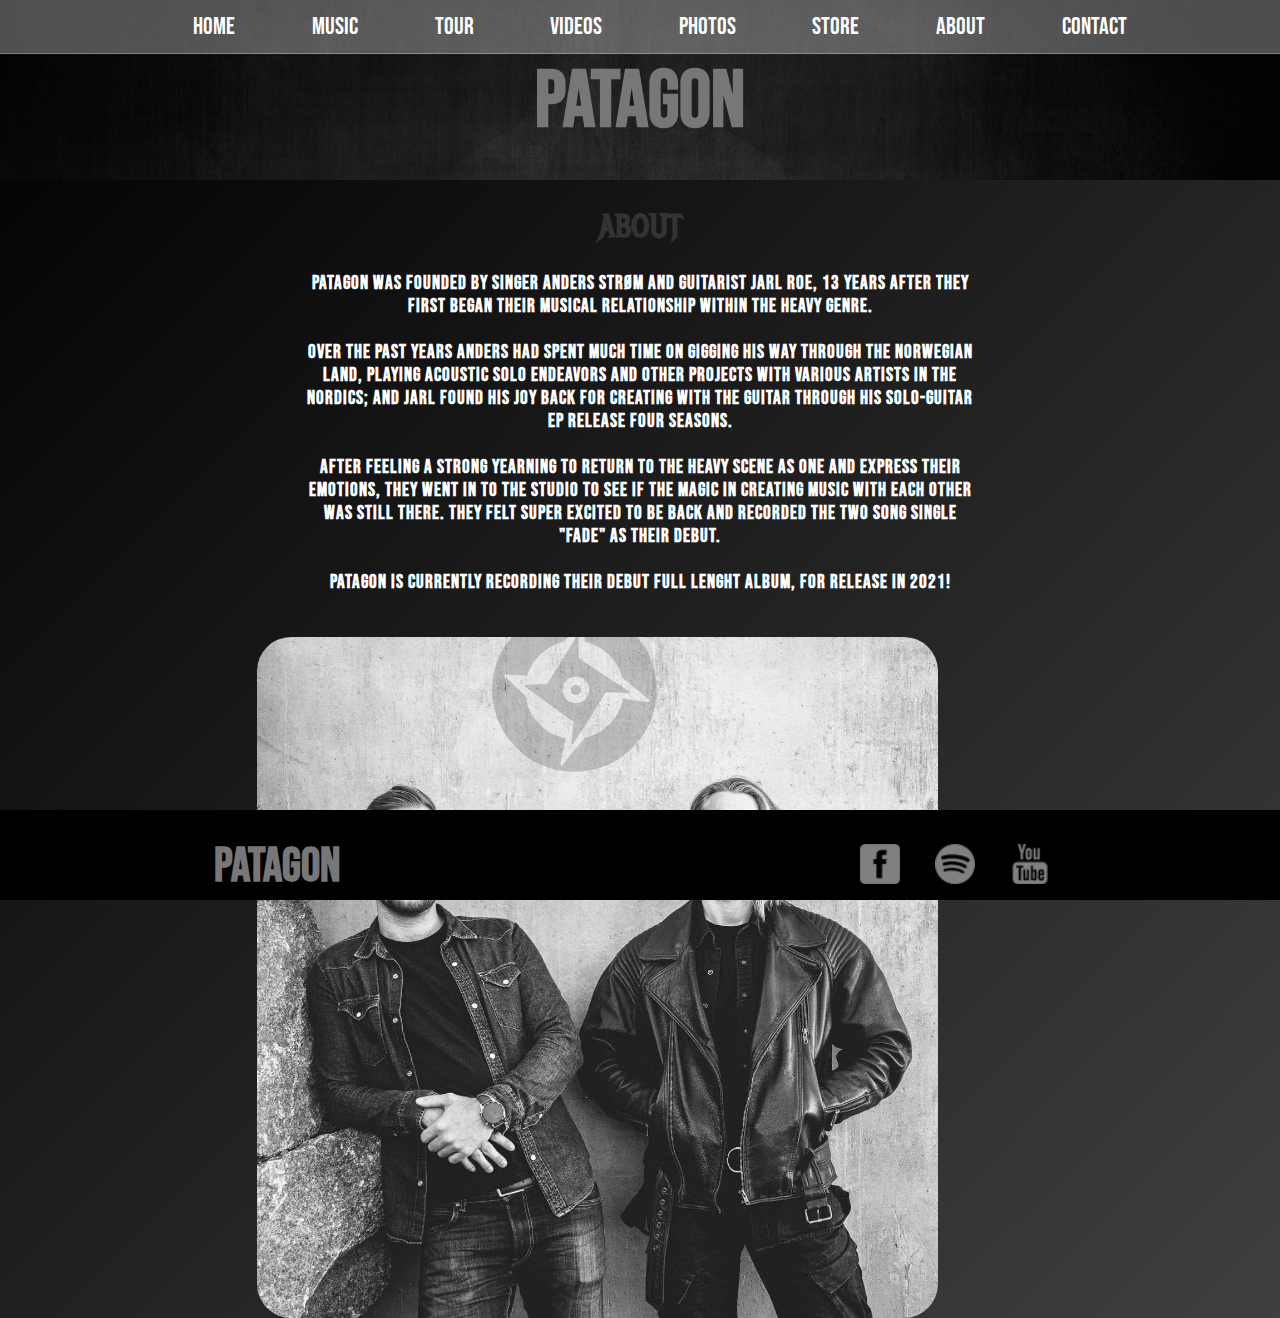
<file: About.html>
<!DOCTYPE html>
<html lang="en">

<head>
    <meta charset="UTF-8">
    <meta http-equiv="X-UA-Compatible" content="IE=edge">
    <meta name="viewport" content="width=device-width, initial-scale=1.0">
    <title>Patagon</title>
    <link rel="stylesheet" href="eget prosjekt.css">
    <style></style>

</head>

<body class="color animation">
    <header class="main-header">
        <nav class="nav main-nav">
            <ul>
                <li><a href="forside.html">HOME</a></li>
                <li><a href="music.html">MUSIC</a></li>
                <li><a href="index.html">TOUR</a></li>
                <li><a href="videos.html">VIDEOS</a></li>
                <li><a href="photos.html">PHOTOS</a></li>
                <li><a href="store.html">STORE</a></li>
                <li><a href="About.html">ABOUT</a></li>
                <li><a href="contact.html">CONTACT</a></li>
            </ul>
        </nav>
        <h1 class="band-name band-name-large">Patagon</h1>
    </header>
    <section class="content-section container">
        <h2 class="section-header">ABOUT</h2>
        <h3 class="center">Patagon was founded by singer Anders Strøm and guitarist Jarl Roe, 13 years after they first
            began their musical relationship within the heavy genre.
            <br>
            <br>
             Over the past years Anders had spent much time on gigging
            his way through the Norwegian land, playing acoustic solo endeavors and other projects with various artists in
            the nordics; and Jarl found his joy back for creating with the guitar through his solo-guitar EP release four seasons.
            <br>
            <br>
            After feeling a strong yearning to return to the heavy scene as one and express their emotions, they went in to the studio
            to see if the magic in creating music with each other was still there. They felt super excited to be back
            and recorded the two song single "fade" as their debut.
            <br>
            <br>
            Patagon is currently recording their debut full lenght album, for release in 2021!
        </h3>
        <img class="center about-band-image" src="img/profil.jpg">
    </section>
    <footer class="main-footer">
        <div class="container main-footer-container">
        <h3 class="band-name">Patagon</h3>
        <ul class="nav footer-nav">
            <li>
                <a href="https://www.facebook.com" target="_blank">
                    <img src="img/facebook.png">
                </a>
            </li>
            <li>
                <a href="https://www.spotify.com" target="_blank">
                    <img src="img/spotify.png">
                </a>
            </li>
            <li>
                <a href="https://www.youtube.com" target="_blank">
                    <img src="img/youtube.png">
                </a>
            </li>
        </ul>
    </div>
    </footer>

</body>

</html>
</file>
<file: eget prosjekt.css>
@import url('https://fonts.googleapis.com/css2?family=Bebas+Neue&display=swap');
@import url('https://fonts.googleapis.com/css2?family=Metal+Mania&display=swap');

* {
    box-sizing: border-box;
    font-family: 'Bebas Neue', cursive;
    color: #777;
}

html,
body {
    margin: 0;
    padding: 0;
    
}

.nav ul {
    margin: 0;
}




.nav li {
    display: inline;
}

.nav a {
    display: inline-block;
    padding: .5em;
    color: white;
    text-decoration: none;
}

.nav:hover {
    background-color: rgba(255, 255, 255, .3);
}

.main-nav {
    text-align: center;
    border-bottom: 1px solid rgba(255, 255, 255, .3);
    
}

.main-nav li {
    padding: 0 2%;
    font-size: x-large;
}

.main-header {
    background-color: rgba(0, 0, 0, .6);
    background-image: url("img/banner.jpg");
    background-blend-mode: multiply;
    background-size: cover;
    padding-bottom: 30px;
    

}

.band-name {
    
    margin: 0;
    font-size: 3em;
    font-family: 'Bebas Neue', cursive;
    
}

.band-name-large {
    font-size: 5em;
    text-align: center;
}
.content-section {
    margin: 1em;
}
.container {
    max-width: 900px;
    margin: 0 auto;
    padding: 0 1.5em;
}
.section-header {
    font-family: 'Metal Mania', cursive;
    text-align: center;
    font-size: 2em;
    color: #333;
}
.center {
    display: block;
    margin-left: auto;
    margin-right: auto;
    width: 80%;
    text-align: center;
    color: white;
    letter-spacing: 1px;
    
}

.main-footer {
            position: fixed;
            padding: 10px 10px 0px 10px;
            bottom: 0;
            width: 100%;
            /* Height of the footer*/ 
            height: 90px;
            background: #000000;
            
    
    /*background-color: black;
    //color: white;
    //padding: .25em 0;*/
    

}

.about-band-image {   
    border-radius: 5%;
    margin: 5%;
    

}

.main-footer-container {
    display: flex;
    align-items: center;

}
.main-footer-container ul {
    flex-grow: 1;
    text-align: end;
    
}

.footer-nav li {
    padding: 0 .5em;
    
}
.footer-nav img {
    width: 40px;
    height: 40px;
}

.btn {
    text-align: center;
    vertical-align: middle;
    padding: .67em;
    cursor: pointer;
}
.btn-header {
    margin: .5em 15% 2em 15%;
    color: white;
    border: 2px solid #777;
    background-color: rgba(255, 255, 255, .1);
    border-radius: 0;
    font-size: 1.5em;
    font-weight: lighter;
    padding-left: 2em;
    padding-right: 2em;
}
.btn-header:hover {
    background-color: rgba(255, 255, 255, .3);
}

.btn-play {
    display: block;
    margin: 0 auto;
    color: #777;
    font-size: 4em;
    border-radius: 50%;
    padding: 0;
    width: 100px;
    height: 100px;
}

.tour-row {
    border-bottom: 1px solid black;
    padding-bottom: 1em;
    margin-bottom: 1em;
}

.tour-row:last-child {
    border-bottom: none;
}

.tour-item {
    display: inline-block;
    padding-right: .5em;
}

.tour-date {
    color: whitesmoke;
    font-weight: bold;
    width: 8%;
}

.tour-city {
    width: 24%;
    color: whitesmoke;
}

.tour-arena {
    width: 42%;
    color: whitesmoke;
}

.tour-btn {
    max-width: 19%;
}

.btn-primary {
    color: white;
    background-color: rgb(87, 85, 85);
    border: none;
    border-radius: 3em;
}

.btn-primary:hover {
    background-color: #555;
}

.album-size {
    display: block;
    width: 400px;
    height: 400px;
    align-items: center;
    margin-left: auto;
    margin-right: auto;
    padding: 5px;  
}

.image-bottom {
    float: left;
}

.animation {
    background: linear-gradient(-45deg, #474747, #000000, #474747, #000000);
    background-size: 400% 400%;
    animation: gradient 15s ease infinite;
    height: 100vh;
  }
  
  @keyframes gradient {
    0% {
      background-position: 0% 50%;
    }
    50% {
      background-position: 100% 50%;
    }
    100% {
      background-position: 0% 50%;
    }
  }

  .textcolor {
    color: white;
  }

  .forsidebilde {
    text-align: end;
    background-position: center;
    background-size: 110%;    
    background-color: #000000;
    
    
    
    
  }
  
  .navforside {
    font-size: 500%;
    padding: 4.6%;
    
    

  }

  .frontpictures {
    background-image: url(img/profil.jpg);
    border-radius: 50px;
    width: 96%;
    align-items: center;
    border-color: #000000;
    background-attachment: fixed;
    background-position: center;
    
  }

  .header {
    background-color: #000000;
    height: 20%;
  }

  .bordertext {
    -webkit-text-stroke: 1px grey;
    text-decoration: none;
    
    
  }

  .video {
    margin-left: auto;
    margin-right: auto;
    display: block
    
  }
</file>
